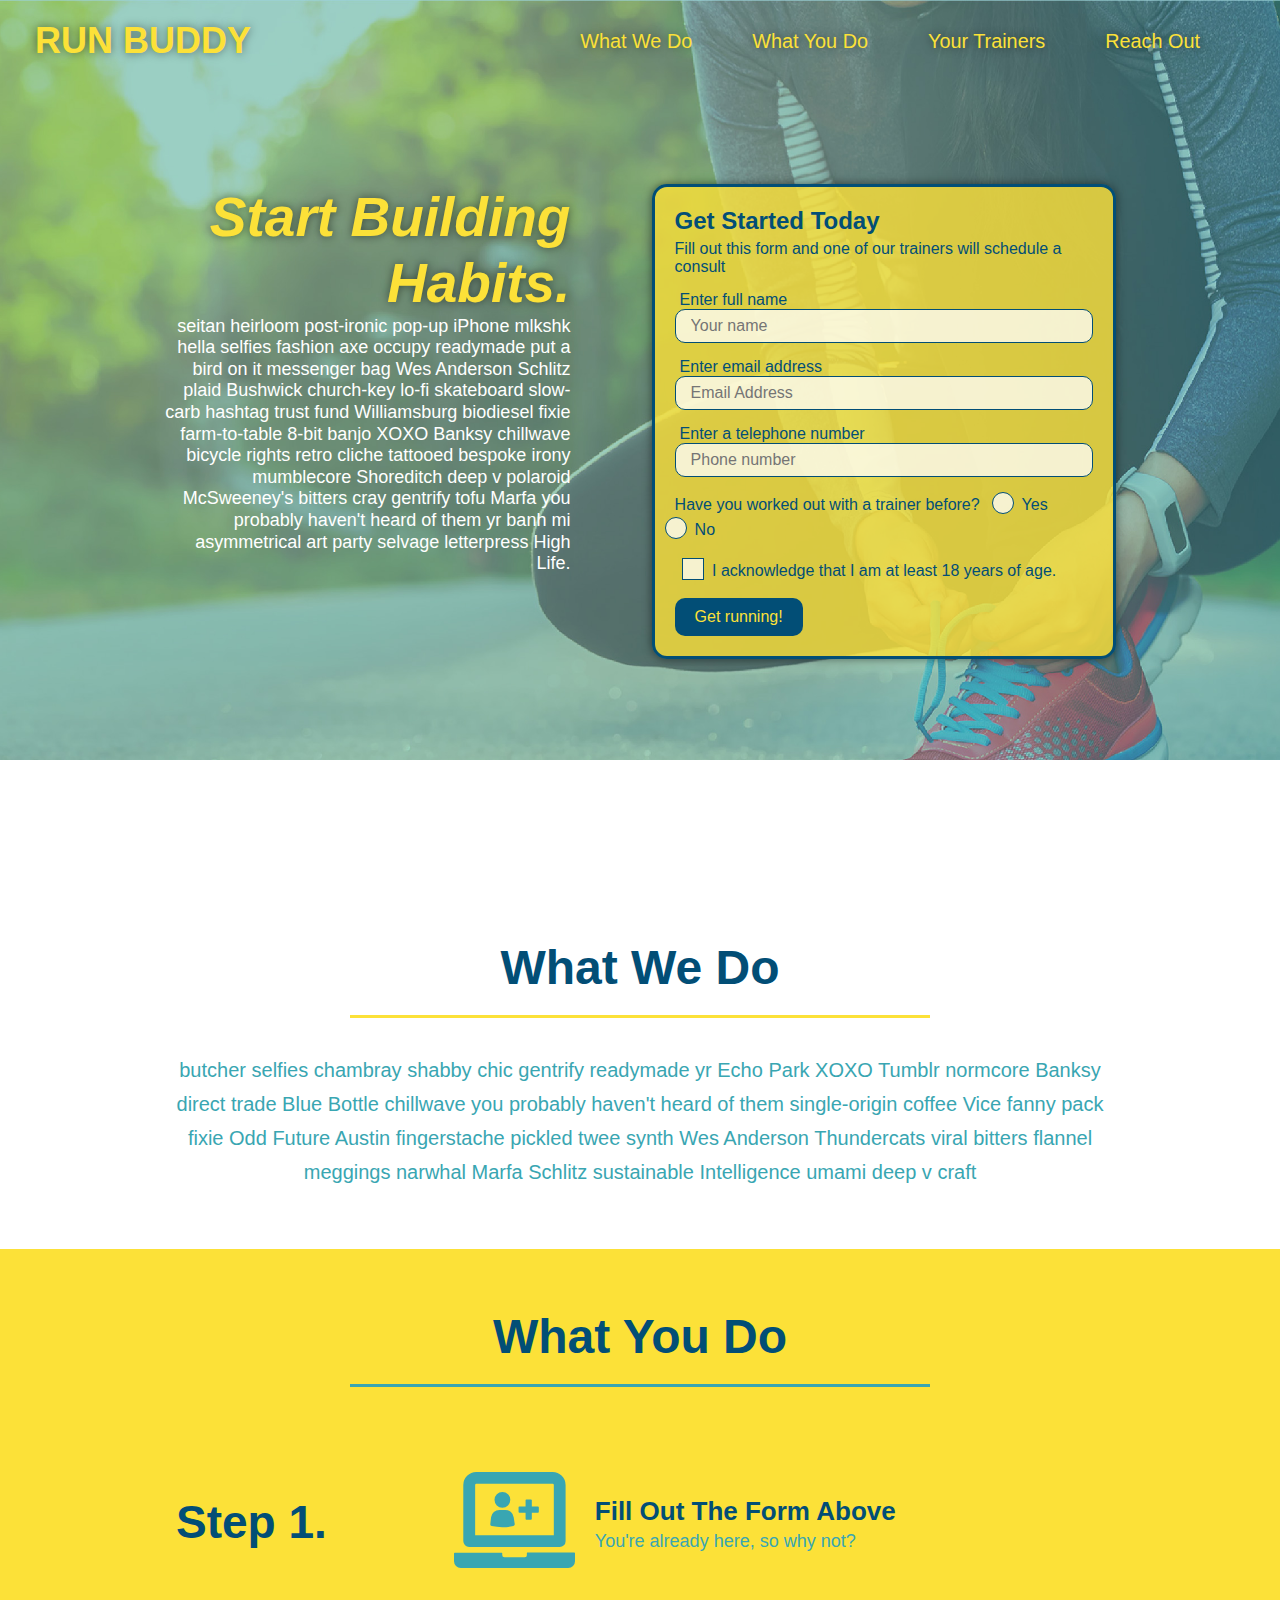
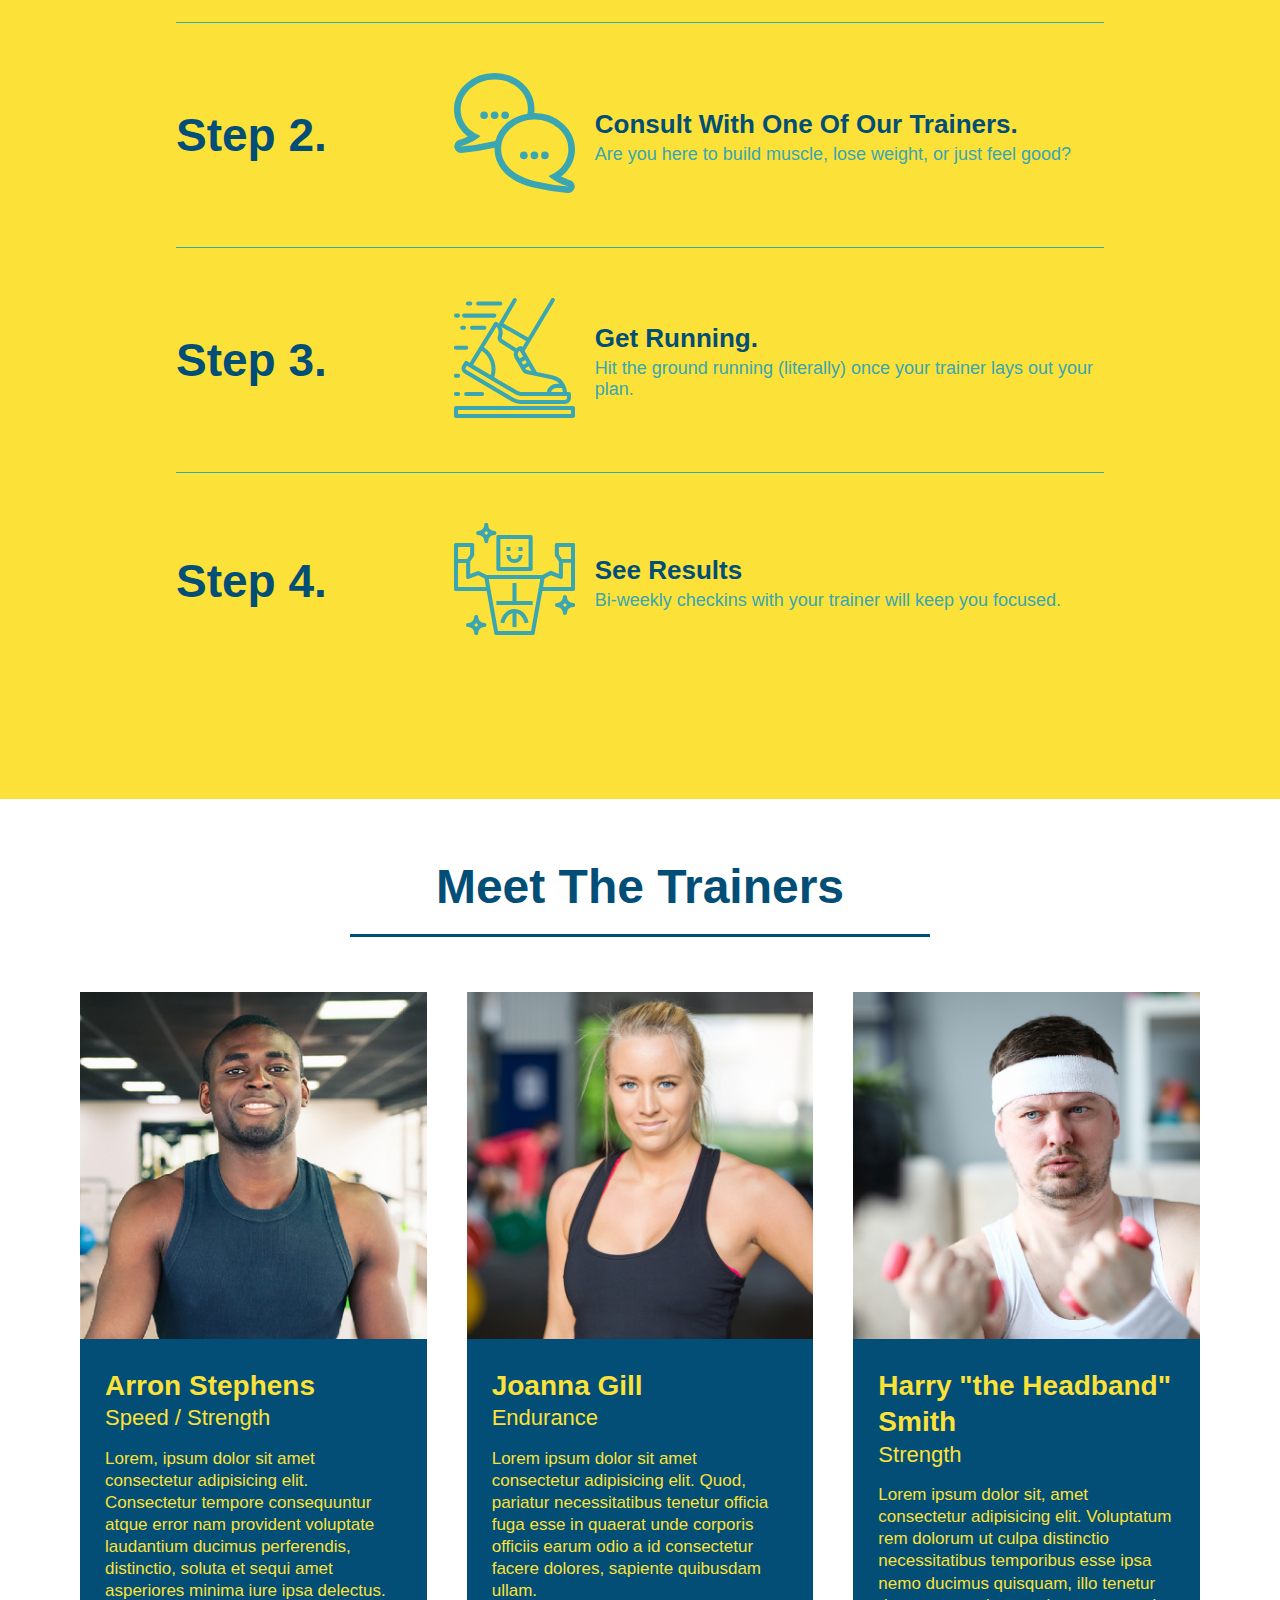
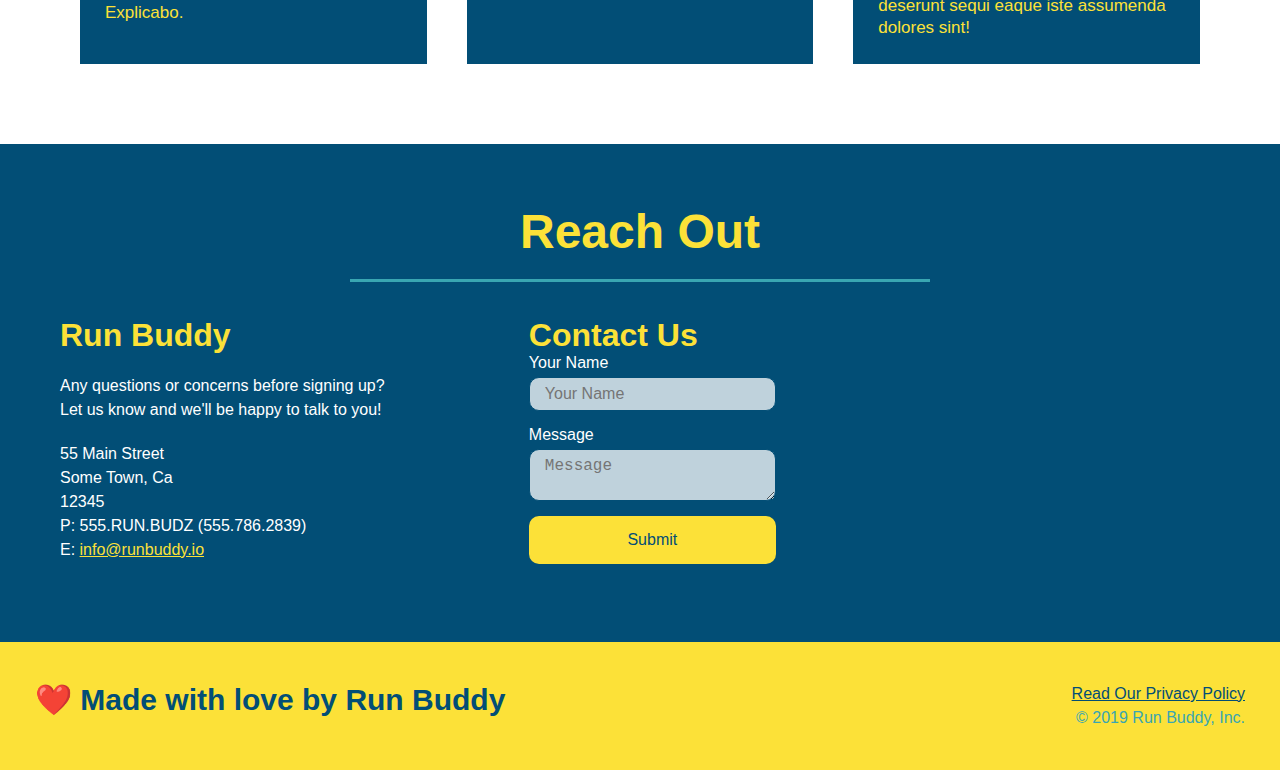
<file: index.html>
<!DOCTYPE html>
<html lang="en">
  <head>
    <meta charset="UTF-8" />
    <title>Run Buddy</title>
    <link rel="stylesheet" href="./assets/css/style.css" />
    <meta name="viewport" content="width=device-width" initial-scale="1.0" />
  </head>
  <body>
    <!-- navigation -->
    <header>
      <h1>
        <a href="index.html">RUN BUDDY</a>
      </h1>
      <nav>
        <!-- Unoredered list element -->
        <ul>
          <!-- List item element -->
          <li>
            <!-- Anchor element -->
            <a href="#what-we-do">What We Do</a>
          </li>
          <li>
            <a href="#what-you-do">What You Do</a>
          </li>
          <li>
            <a href="your-trainers">Your Trainers</a>
          </li>
          <li>
            <a href="#reach-out">Reach Out</a>
          </li>
        </ul>
      </nav>
    </header>
    <section class="hero">
      <div class="hero-cta">
        <h2>Start Building Habits.</h2>
        <p>
          seitan heirloom post-ironic pop-up iPhone mlkshk hella selfies fashion
          axe occupy readymade put a bird on it messenger bag Wes Anderson
          Schlitz plaid Bushwick church-key lo-fi skateboard slow-carb hashtag
          trust fund Williamsburg biodiesel fixie farm-to-table 8-bit banjo XOXO
          Banksy chillwave bicycle rights retro cliche tattooed bespoke irony
          mumblecore Shoreditch deep v polaroid McSweeney's bitters cray
          gentrify tofu Marfa you probably haven't heard of them yr banh mi
          asymmetrical art party selvage letterpress High Life.
        </p>
      </div>
      <div class="hero-form">
        <h3>Get Started Today</h3>
        <p>
          Fill out this form and one of our trainers will schedule a consult
        </p>
        <!-- Add form element -->
        <form>
          <label for="name">Enter full name</label>
          <input
            type="text"
            placeholder="Your name"
            name="name"
            id="name"
            class="form-input"
          />
          <label for="email">Enter email address</label>
          <input
            type="email"
            placeholder="Email Address"
            name="email"
            id="email"
            class="form-input"
          />
          <label for="phone">Enter a telephone number</label>
          <input
            type="tel"
            placeholder="Phone number"
            name="phone"
            id="phone"
            class="form-input"
          />
          <p>
            Have you worked out with a trainer before?
            <span class="radio-wrapper">
              <input type="radio" name="trainer-confirm" id="trainer-yes" />
              <label for="trainer-yes">Yes</label>
            </span>
            <span class="radio-wrapper">
              <input type="radio" name="trainer-confirm" id="trainer-no" />
              <label for="trainer-no">No</label>
            </span>
          </p>
          <p>
            <span class="checkbox-wrapper">
              <input type="checkbox" name="age-confirm" id="checkbox" />
              <label for="checkbox"
                >I acknowledge that I am at least 18 years of age.</label
              >
            </span>
          </p>
          <button type="submit">Get running!</button>
        </form>
      </div>
    </section>
    <!-- end hero -->
    <!-- hero/jumbotron -->
    <section></section>
    <!-- "what we do" section -->
    <section id="what-we-do" class="intro">
      <div class="flex-row">
        <h2 class="section-title primary-border">What We Do</h2>
      </div>
      <div class="flex-row">
        <p>
          butcher selfies chambray shabby chic gentrify readymade yr Echo Park
          XOXO Tumblr normcore Banksy direct trade Blue Bottle chillwave you
          probably haven't heard of them single-origin coffee Vice fanny pack
          fixie Odd Future Austin fingerstache pickled twee synth Wes Anderson
          Thundercats viral bitters flannel meggings narwhal Marfa Schlitz
          sustainable Intelligence umami deep v craft
        </p>
      </div>
    </section>
    <!-- "what you do" section -->
    <section id="what-you-do" class="steps">
      <div class="flex-row">
        <h2 class="section-title secondary-border">What You Do</h2>
      </div>
      <div class="step">
        <h3>Step 1.</h3>
        <div class="step-info">
          <div class="step-img">
            <img src="./assets/images/step-1.svg" alt="" />
          </div>
          <div class="step-text">
            <h4>Fill Out The Form Above</h4>
            <p>You're already here, so why not?</p>
          </div>
        </div>
      </div>
      <div class="step">
        <h3>Step 2.</h3>
        <div class="step-info">
          <div class="step-img">
            <img src="./assets/images/step-2.svg" alt="" />
          </div>
          <div class="step-text">
            <h4>Consult With One Of Our Trainers.</h4>
            <p>Are you here to build muscle, lose weight, or just feel good?</p>
          </div>
        </div>
      </div>
      <div class="step">
        <h3>Step 3.</h3>
        <div class="step-info">
          <div class="step-img">
            <img src="./assets/images/step-3.svg" alt="" />
          </div>
          <div class="step-text">
            <h4>Get Running.</h4>
            <p>
              Hit the ground running (literally) once your trainer lays out your
              plan.
            </p>
          </div>
        </div>
      </div>
      <div class="step">
        <h3>Step 4.</h3>
        <div class="step-info">
          <div class="step-img">
            <img src="./assets/images/step-4.svg" alt="" />
          </div>
          <div class="step-text">
            <h4>See Results</h4>
            <p>Bi-weekly checkins with your trainer will keep you focused.</p>
          </div>
        </div>
      </div>
    </section>
    <!-- "meet the trainers" section -->
    <section id="your-trainers">
      <div class="flex-row">
        <h2 class="section-title primary border">Meet The Trainers</h2>
      </div>
      <div class="trainers">
        <article class="trainer">
          <img
            src="./assets/images/trainer-1.jpg"
            alt="Arron Stephens in his workout clothes, ready to pump iron"
          />
          <div class="trainer-bio">
            <h3 class="trainer-name">Arron Stephens</h3>
            <h4 class="trainer-role">Speed / Strength</h4>
            <p>
              Lorem, ipsum dolor sit amet consectetur adipisicing elit.
              Consectetur tempore consequuntur atque error nam provident
              voluptate laudantium ducimus perferendis, distinctio, soluta et
              sequi amet asperiores minima iure ipsa delectus. Explicabo.
            </p>
          </div>
        </article>
        <!-- second trainer bio -->
        <article class="trainer">
          <img
            src="./assets/images/trainer-2.jpg"
            alt="Joanna Gill cooling off after a workout"
          />
          <div class="trainer-bio">
            <h3 class="trainer-name">Joanna Gill</h3>
            <h4 class="trainer-role">Endurance</h4>
            <p>
              Lorem ipsum dolor sit amet consectetur adipisicing elit. Quod,
              pariatur necessitatibus tenetur officia fuga esse in quaerat unde
              corporis officiis earum odio a id consectetur facere dolores,
              sapiente quibusdam ullam.
            </p>
          </div>
        </article>
        <!-- third trainer bio -->
        <article class="trainer">
          <img
            src="./assets/images/trainer-3.jpg"
            alt="Harry Smith wearing a headband and lifting comically small pink weight"
          />
          <div class="trainer-bio">
            <h3 class="trainer-name">Harry "the Headband" Smith</h3>
            <h4 class="trainer-role">Strength</h4>
            <p>
              Lorem ipsum dolor sit, amet consectetur adipisicing elit.
              Voluptatum rem dolorum ut culpa distinctio necessitatibus
              temporibus esse ipsa nemo ducimus quisquam, illo tenetur deserunt
              sequi eaque iste assumenda dolores sint!
            </p>
          </div>
        </article>
      </div>
    </section>
    <!-- "reach out" section -->
    <section id="reach-out" class="contact">
      <div class="flex-row">
        <h2 class="section-title secondary-border">Reach Out</h2>
      </div>
      <div class="contact-info">
        <div>
          <h3>Run Buddy</h3>
          <p>
            Any questions or concerns before signing up?
            <br />
            Let us know and we'll be happy to talk to you!
          </p>
          <address>
            55 Main Street <br />
            Some Town, Ca <br />
            12345 <br />
            P: 555.RUN.BUDZ (555.786.2839) <br />
            E: <a href="mailto:info@runbuddy.io">info@runbuddy.io</a>
          </address>
        </div>
        <div class="contact-form">
          <h3>Contact Us</h3>
          <form>
            <label for="contact-name">Your Name</label>
            <input type="text" id="contact-name" placeholder="Your Name" />

            <label for="contact-message">Message</label>
            <textarea id="contact-message" placeholder="Message"></textarea>

            <button type="submit">Submit</button>
          </form>
        </div>
        <iframe
          src="https://www.google.com/maps/embed?pb=!1m18!1m12!1m3!1d3149.4571697042666!2d-122.45955008426233!3d37.872989979741725!2m3!1f0!2f0!3f0!3m2!1i1024!2i768!4f13.1!3m3!1m2!1s0x8085847d307539ed%3A0xbd87f07ee8e05850!2s55%20Main%20St%2C%20Belvedere%20Tiburon%2C%20CA%2094920!5e0!3m2!1sen!2sus!4v1651250225196!5m2!1sen!2sus"
          style="border: 0"
          allowfullscreen=""
          loading="lazy"
        ></iframe>
      </div>
    </section>
    <!-- footer -->
    <footer>
      <h2>❤️ Made with love by Run Buddy</h2>
      <div>
        <a href="./privacy-policy.html">Read Our Privacy Policy</a><br />
        &copy; 2019 Run Buddy, Inc.
      </div>
    </footer>
  </body>
</html>
</file>
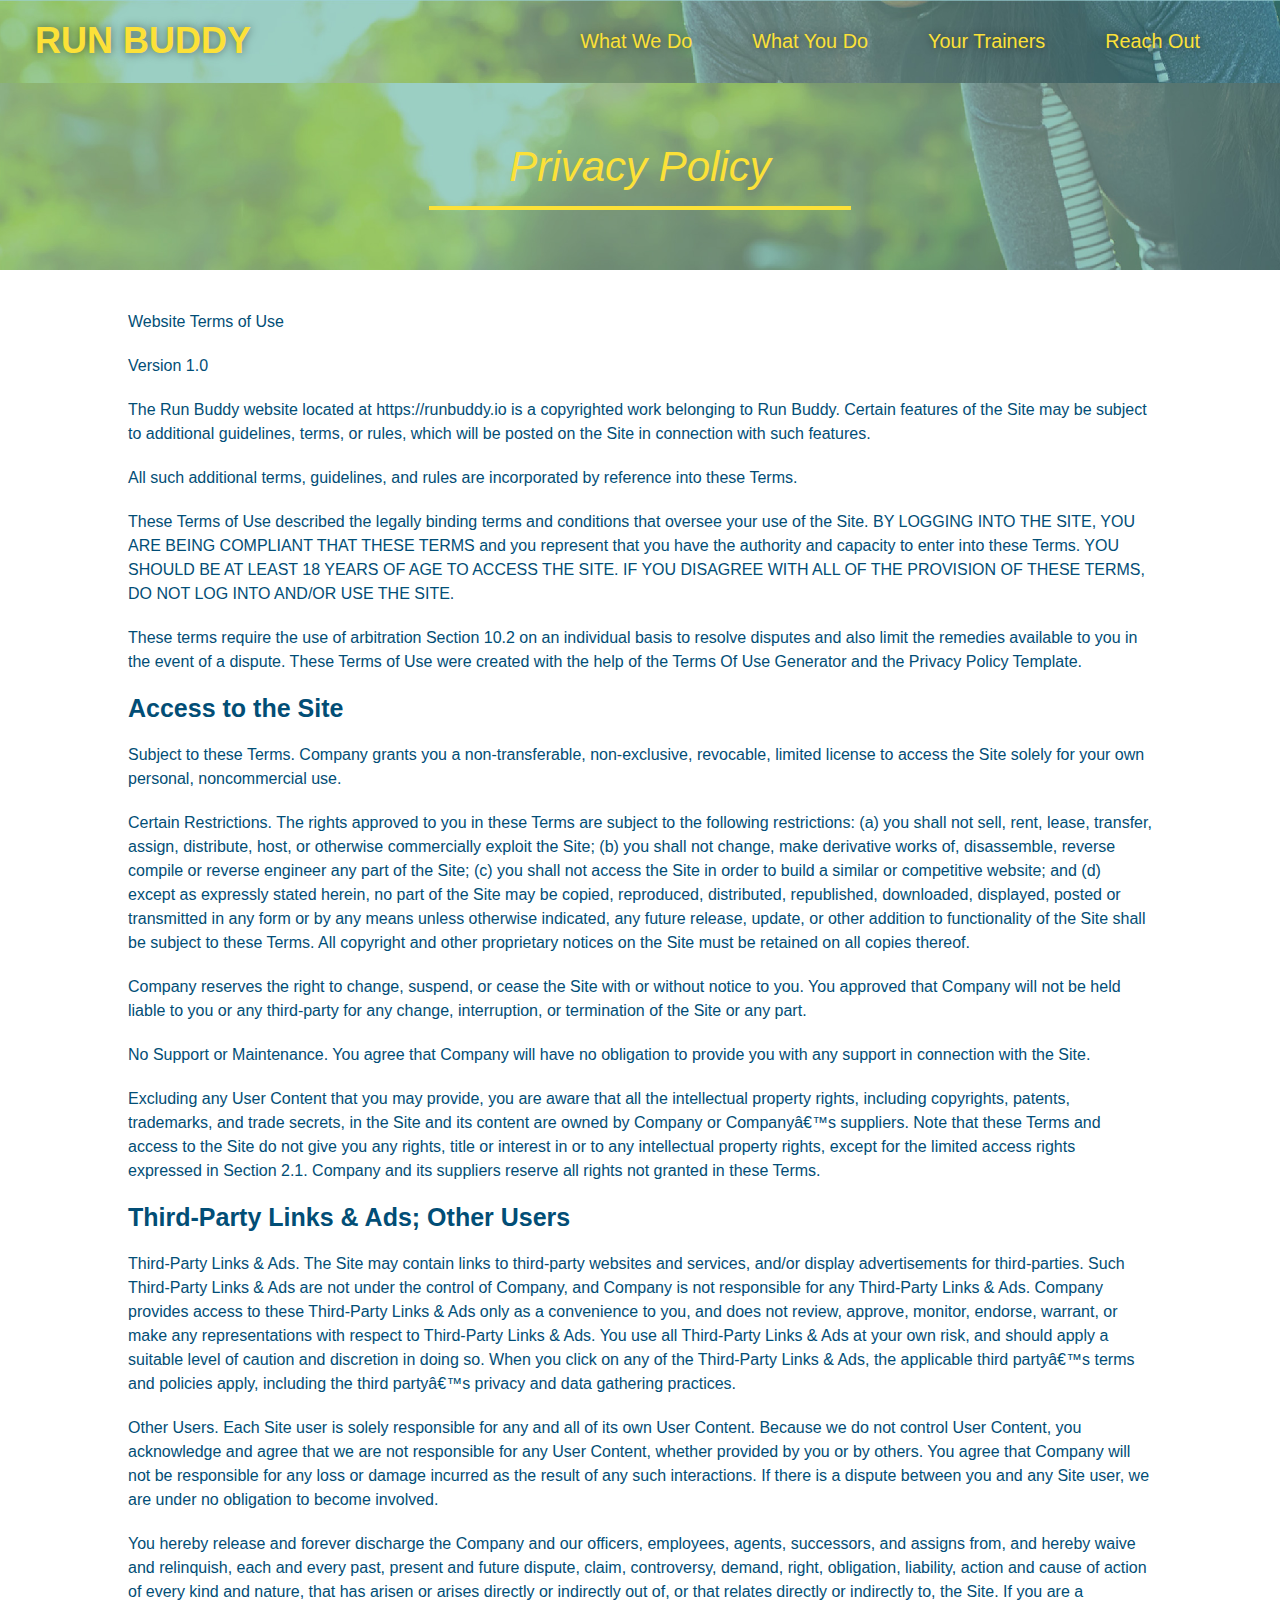
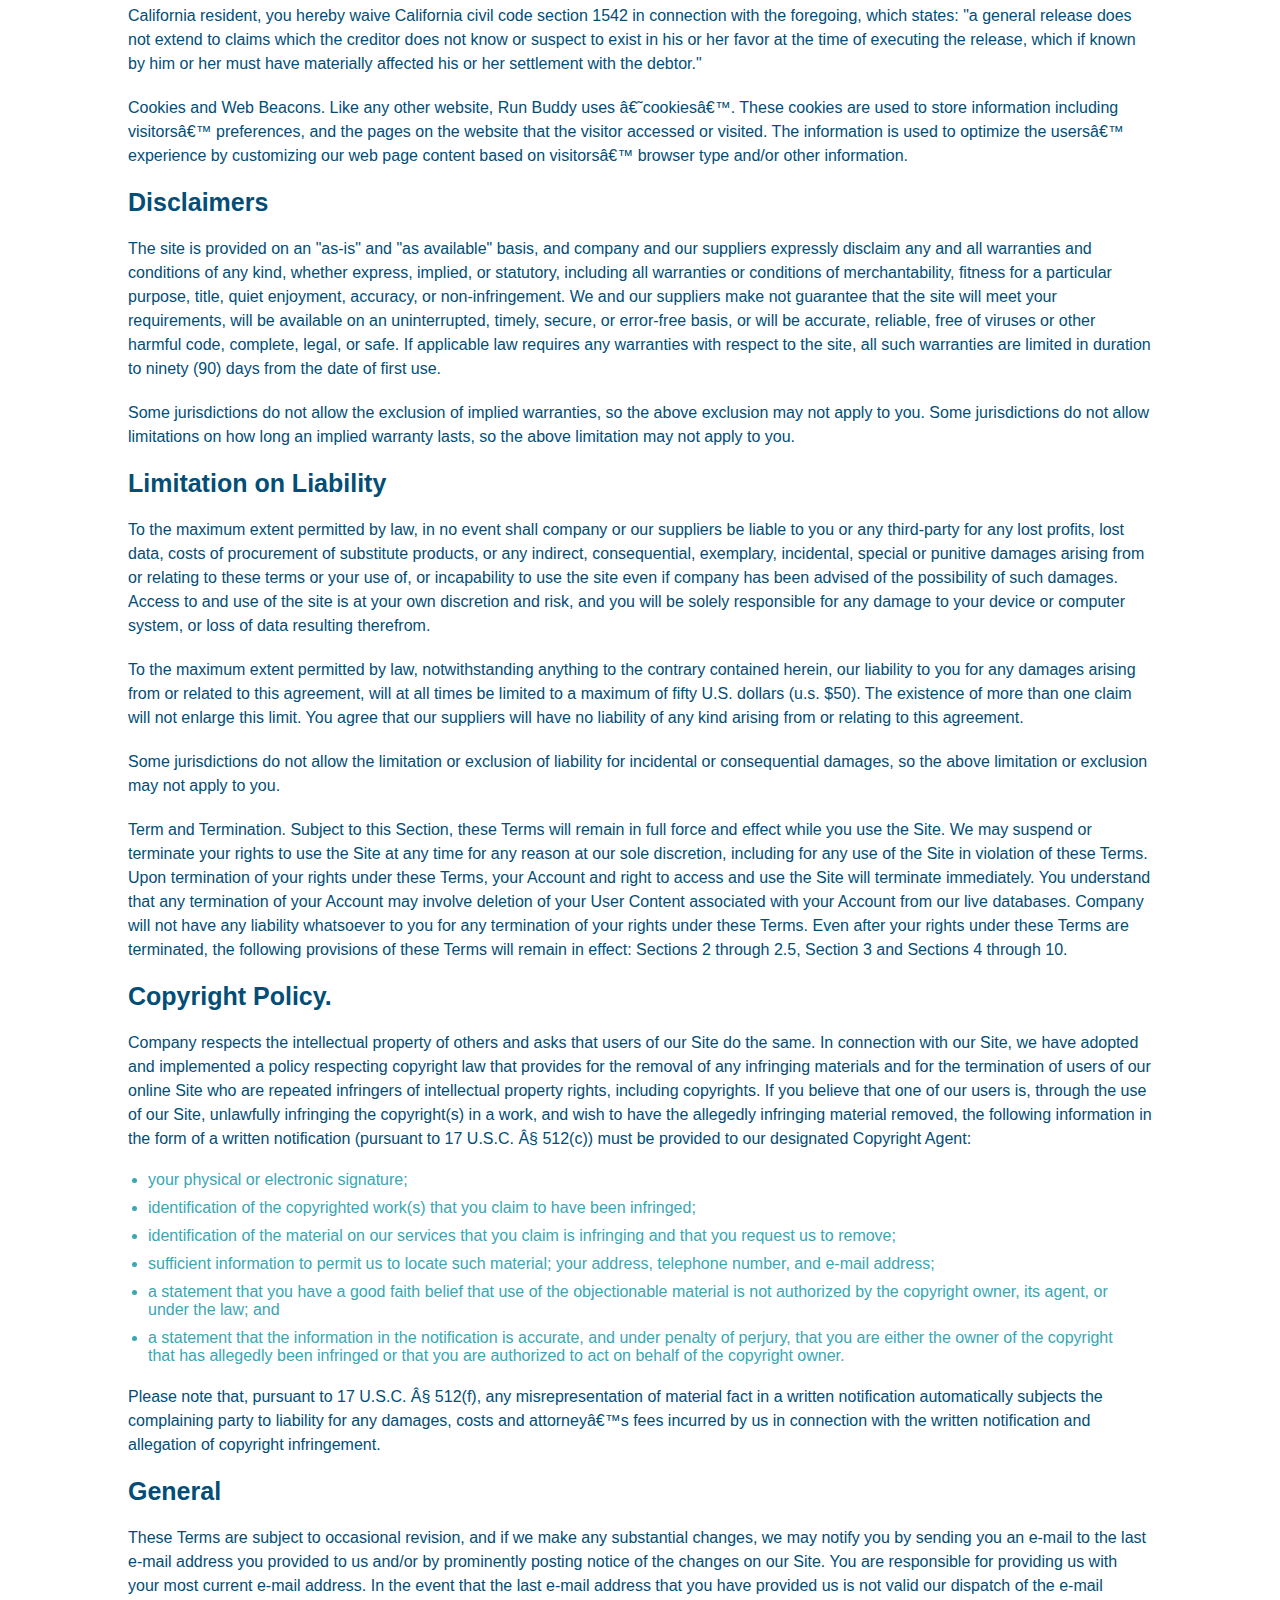
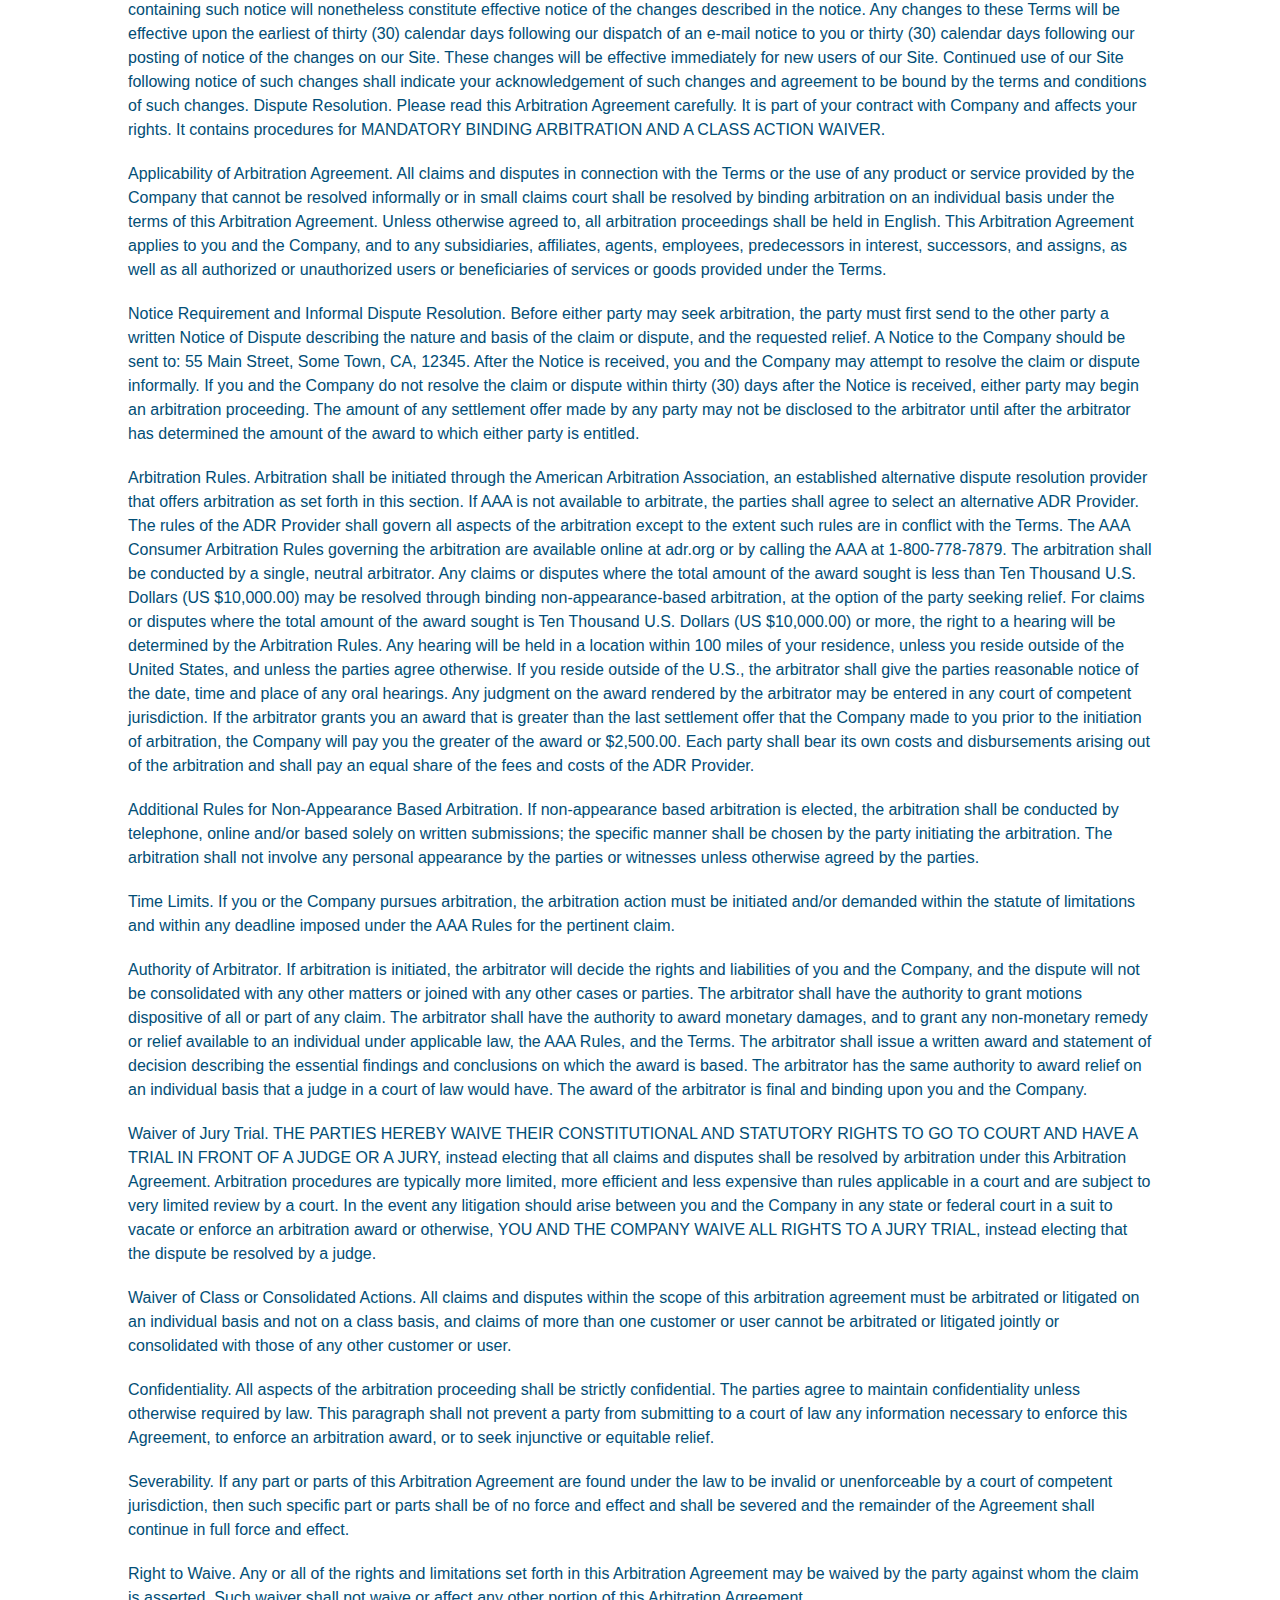
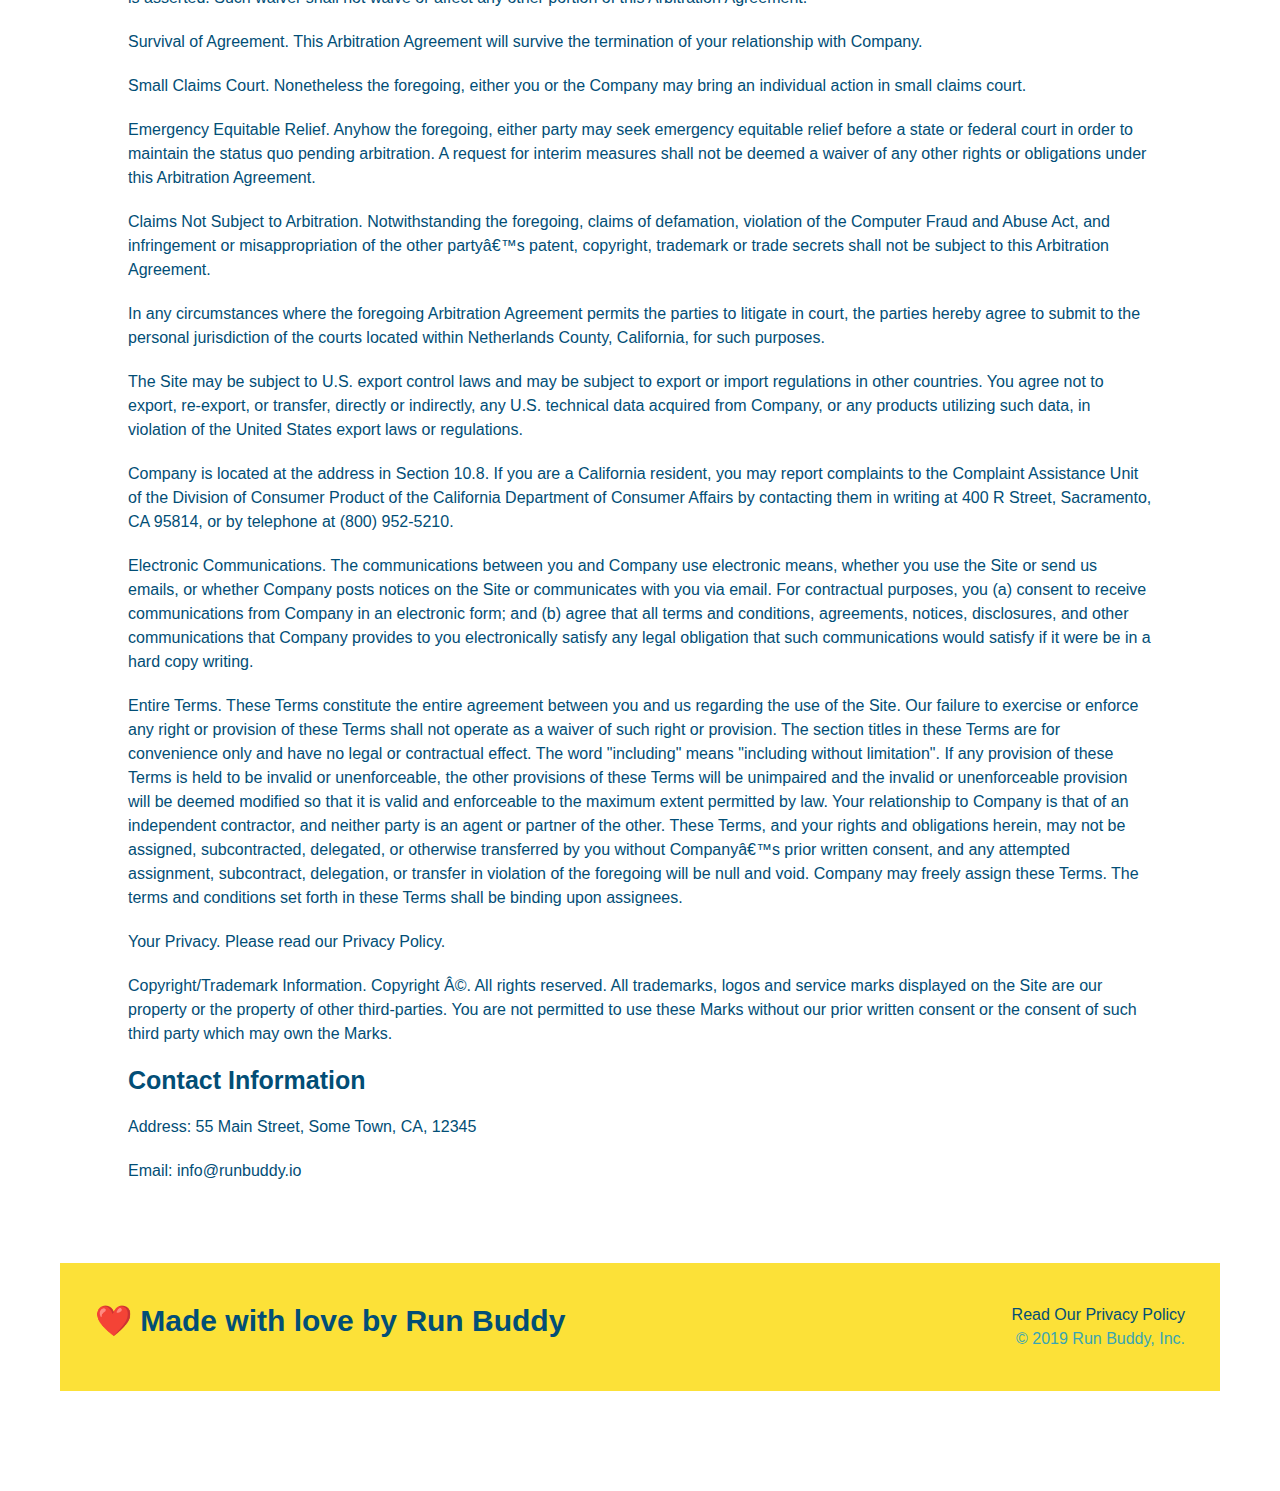
<file: privacy-policy.html>
<!DOCTYPE html>
<html lang="en">
  <head>
    <link rel="stylesheet" href="./assets/css/style.css" />
    <link rel="stylesheet" href="./assets/css/secondary-styles.css" />
    <meta charset="UTF-8" />
    <title>Privacy Policy - Run Buddy</title>
    <meta name="viewport" content="width=device-width" initial-scale="1.0" />
  </head>
  <body>
    <header>
      <h1>
        <a href="index.html">RUN BUDDY</a>
      </h1>
      <nav>
        <!-- Unoredered list element -->
        <ul>
          <!-- List item element -->
          <li>
            <!-- Anchor element -->
            <a href="./index.html#what-we-do">What We Do</a>
          </li>
          <li>
            <a href="./index.html#what-you-do">What You Do</a>
          </li>
          <li>
            <a href="./index.htmlyour-trainers">Your Trainers</a>
          </li>
          <li>
            <a href="./index.html#reach-out">Reach Out</a>
          </li>
        </ul>
      </nav>
    </header>
    <section class="hero">
      <h2 class="page-title">Privacy Policy</h2>
    </section>
    <article class="secondary-content">
      <p>Website Terms of Use</p>

      <p>Version 1.0</p>

      <p>
        The Run Buddy website located at https://runbuddy.io is a copyrighted
        work belonging to Run Buddy. Certain features of the Site may be subject
        to additional guidelines, terms, or rules, which will be posted on the
        Site in connection with such features.
      </p>

      <p>
        All such additional terms, guidelines, and rules are incorporated by
        reference into these Terms.
      </p>

      <p>
        These Terms of Use described the legally binding terms and conditions
        that oversee your use of the Site. BY LOGGING INTO THE SITE, YOU ARE
        BEING COMPLIANT THAT THESE TERMS and you represent that you have the
        authority and capacity to enter into these Terms. YOU SHOULD BE AT LEAST
        18 YEARS OF AGE TO ACCESS THE SITE. IF YOU DISAGREE WITH ALL OF THE
        PROVISION OF THESE TERMS, DO NOT LOG INTO AND/OR USE THE SITE.
      </p>

      <p>
        These terms require the use of arbitration Section 10.2 on an individual
        basis to resolve disputes and also limit the remedies available to you
        in the event of a dispute. These Terms of Use were created with the help
        of the Terms Of Use Generator and the Privacy Policy Template.
      </p>

      <h3>Access to the Site</h3>

      <p>
        Subject to these Terms. Company grants you a non-transferable,
        non-exclusive, revocable, limited license to access the Site solely for
        your own personal, noncommercial use.
      </p>

      <p>
        Certain Restrictions. The rights approved to you in these Terms are
        subject to the following restrictions: (a) you shall not sell, rent,
        lease, transfer, assign, distribute, host, or otherwise commercially
        exploit the Site; (b) you shall not change, make derivative works of,
        disassemble, reverse compile or reverse engineer any part of the Site;
        (c) you shall not access the Site in order to build a similar or
        competitive website; and (d) except as expressly stated herein, no part
        of the Site may be copied, reproduced, distributed, republished,
        downloaded, displayed, posted or transmitted in any form or by any means
        unless otherwise indicated, any future release, update, or other
        addition to functionality of the Site shall be subject to these Terms.
        All copyright and other proprietary notices on the Site must be retained
        on all copies thereof.
      </p>

      <p>
        Company reserves the right to change, suspend, or cease the Site with or
        without notice to you. You approved that Company will not be held liable
        to you or any third-party for any change, interruption, or termination
        of the Site or any part.
      </p>

      <p>
        No Support or Maintenance. You agree that Company will have no
        obligation to provide you with any support in connection with the Site.
      </p>

      <p>
        Excluding any User Content that you may provide, you are aware that all
        the intellectual property rights, including copyrights, patents,
        trademarks, and trade secrets, in the Site and its content are owned by
        Company or Companyâ€™s suppliers. Note that these Terms and access to
        the Site do not give you any rights, title or interest in or to any
        intellectual property rights, except for the limited access rights
        expressed in Section 2.1. Company and its suppliers reserve all rights
        not granted in these Terms.
      </p>

      <h3>Third-Party Links & Ads; Other Users</h3>

      <p>
        Third-Party Links & Ads. The Site may contain links to third-party
        websites and services, and/or display advertisements for third-parties.
        Such Third-Party Links & Ads are not under the control of Company, and
        Company is not responsible for any Third-Party Links & Ads. Company
        provides access to these Third-Party Links & Ads only as a convenience
        to you, and does not review, approve, monitor, endorse, warrant, or make
        any representations with respect to Third-Party Links & Ads. You use all
        Third-Party Links & Ads at your own risk, and should apply a suitable
        level of caution and discretion in doing so. When you click on any of
        the Third-Party Links & Ads, the applicable third partyâ€™s terms and
        policies apply, including the third partyâ€™s privacy and data gathering
        practices.
      </p>

      <p>
        Other Users. Each Site user is solely responsible for any and all of its
        own User Content. Because we do not control User Content, you
        acknowledge and agree that we are not responsible for any User Content,
        whether provided by you or by others. You agree that Company will not be
        responsible for any loss or damage incurred as the result of any such
        interactions. If there is a dispute between you and any Site user, we
        are under no obligation to become involved.
      </p>

      <p>
        You hereby release and forever discharge the Company and our officers,
        employees, agents, successors, and assigns from, and hereby waive and
        relinquish, each and every past, present and future dispute, claim,
        controversy, demand, right, obligation, liability, action and cause of
        action of every kind and nature, that has arisen or arises directly or
        indirectly out of, or that relates directly or indirectly to, the Site.
        If you are a California resident, you hereby waive California civil code
        section 1542 in connection with the foregoing, which states: "a general
        release does not extend to claims which the creditor does not know or
        suspect to exist in his or her favor at the time of executing the
        release, which if known by him or her must have materially affected his
        or her settlement with the debtor."
      </p>

      <p>
        Cookies and Web Beacons. Like any other website, Run Buddy uses
        â€˜cookiesâ€™. These cookies are used to store information including
        visitorsâ€™ preferences, and the pages on the website that the visitor
        accessed or visited. The information is used to optimize the usersâ€™
        experience by customizing our web page content based on visitorsâ€™
        browser type and/or other information.
      </p>

      <h3>Disclaimers</h3>

      <p>
        The site is provided on an "as-is" and "as available" basis, and company
        and our suppliers expressly disclaim any and all warranties and
        conditions of any kind, whether express, implied, or statutory,
        including all warranties or conditions of merchantability, fitness for a
        particular purpose, title, quiet enjoyment, accuracy, or
        non-infringement. We and our suppliers make not guarantee that the site
        will meet your requirements, will be available on an uninterrupted,
        timely, secure, or error-free basis, or will be accurate, reliable, free
        of viruses or other harmful code, complete, legal, or safe. If
        applicable law requires any warranties with respect to the site, all
        such warranties are limited in duration to ninety (90) days from the
        date of first use.
      </p>

      <p>
        Some jurisdictions do not allow the exclusion of implied warranties, so
        the above exclusion may not apply to you. Some jurisdictions do not
        allow limitations on how long an implied warranty lasts, so the above
        limitation may not apply to you.
      </p>

      <h3>Limitation on Liability</h3>

      <p>
        To the maximum extent permitted by law, in no event shall company or our
        suppliers be liable to you or any third-party for any lost profits, lost
        data, costs of procurement of substitute products, or any indirect,
        consequential, exemplary, incidental, special or punitive damages
        arising from or relating to these terms or your use of, or incapability
        to use the site even if company has been advised of the possibility of
        such damages. Access to and use of the site is at your own discretion
        and risk, and you will be solely responsible for any damage to your
        device or computer system, or loss of data resulting therefrom.
      </p>

      <p>
        To the maximum extent permitted by law, notwithstanding anything to the
        contrary contained herein, our liability to you for any damages arising
        from or related to this agreement, will at all times be limited to a
        maximum of fifty U.S. dollars (u.s. $50). The existence of more than one
        claim will not enlarge this limit. You agree that our suppliers will
        have no liability of any kind arising from or relating to this
        agreement.
      </p>

      <p>
        Some jurisdictions do not allow the limitation or exclusion of liability
        for incidental or consequential damages, so the above limitation or
        exclusion may not apply to you.
      </p>

      <p>
        Term and Termination. Subject to this Section, these Terms will remain
        in full force and effect while you use the Site. We may suspend or
        terminate your rights to use the Site at any time for any reason at our
        sole discretion, including for any use of the Site in violation of these
        Terms. Upon termination of your rights under these Terms, your Account
        and right to access and use the Site will terminate immediately. You
        understand that any termination of your Account may involve deletion of
        your User Content associated with your Account from our live databases.
        Company will not have any liability whatsoever to you for any
        termination of your rights under these Terms. Even after your rights
        under these Terms are terminated, the following provisions of these
        Terms will remain in effect: Sections 2 through 2.5, Section 3 and
        Sections 4 through 10.
      </p>

      <h3>Copyright Policy.</h3>

      <p>
        Company respects the intellectual property of others and asks that users
        of our Site do the same. In connection with our Site, we have adopted
        and implemented a policy respecting copyright law that provides for the
        removal of any infringing materials and for the termination of users of
        our online Site who are repeated infringers of intellectual property
        rights, including copyrights. If you believe that one of our users is,
        through the use of our Site, unlawfully infringing the copyright(s) in a
        work, and wish to have the allegedly infringing material removed, the
        following information in the form of a written notification (pursuant to
        17 U.S.C. Â§ 512(c)) must be provided to our designated Copyright Agent:
      </p>

      <ul>
        <li>your physical or electronic signature;</li>
        <li>
          identification of the copyrighted work(s) that you claim to have been
          infringed;
        </li>
        <li>
          identification of the material on our services that you claim is
          infringing and that you request us to remove;
        </li>
        <li>
          sufficient information to permit us to locate such material; your
          address, telephone number, and e-mail address;
        </li>
        <li>
          a statement that you have a good faith belief that use of the
          objectionable material is not authorized by the copyright owner, its
          agent, or under the law; and
        </li>
        <li>
          a statement that the information in the notification is accurate, and
          under penalty of perjury, that you are either the owner of the
          copyright that has allegedly been infringed or that you are authorized
          to act on behalf of the copyright owner.
        </li>
      </ul>

      <p>
        Please note that, pursuant to 17 U.S.C. Â§ 512(f), any misrepresentation
        of material fact in a written notification automatically subjects the
        complaining party to liability for any damages, costs and attorneyâ€™s
        fees incurred by us in connection with the written notification and
        allegation of copyright infringement.
      </p>

      <h3>General</h3>

      <p>
        These Terms are subject to occasional revision, and if we make any
        substantial changes, we may notify you by sending you an e-mail to the
        last e-mail address you provided to us and/or by prominently posting
        notice of the changes on our Site. You are responsible for providing us
        with your most current e-mail address. In the event that the last e-mail
        address that you have provided us is not valid our dispatch of the
        e-mail containing such notice will nonetheless constitute effective
        notice of the changes described in the notice. Any changes to these
        Terms will be effective upon the earliest of thirty (30) calendar days
        following our dispatch of an e-mail notice to you or thirty (30)
        calendar days following our posting of notice of the changes on our
        Site. These changes will be effective immediately for new users of our
        Site. Continued use of our Site following notice of such changes shall
        indicate your acknowledgement of such changes and agreement to be bound
        by the terms and conditions of such changes. Dispute Resolution. Please
        read this Arbitration Agreement carefully. It is part of your contract
        with Company and affects your rights. It contains procedures for
        MANDATORY BINDING ARBITRATION AND A CLASS ACTION WAIVER.
      </p>

      <p>
        Applicability of Arbitration Agreement. All claims and disputes in
        connection with the Terms or the use of any product or service provided
        by the Company that cannot be resolved informally or in small claims
        court shall be resolved by binding arbitration on an individual basis
        under the terms of this Arbitration Agreement. Unless otherwise agreed
        to, all arbitration proceedings shall be held in English. This
        Arbitration Agreement applies to you and the Company, and to any
        subsidiaries, affiliates, agents, employees, predecessors in interest,
        successors, and assigns, as well as all authorized or unauthorized users
        or beneficiaries of services or goods provided under the Terms.
      </p>

      <p>
        Notice Requirement and Informal Dispute Resolution. Before either party
        may seek arbitration, the party must first send to the other party a
        written Notice of Dispute describing the nature and basis of the claim
        or dispute, and the requested relief. A Notice to the Company should be
        sent to: 55 Main Street, Some Town, CA, 12345. After the Notice is
        received, you and the Company may attempt to resolve the claim or
        dispute informally. If you and the Company do not resolve the claim or
        dispute within thirty (30) days after the Notice is received, either
        party may begin an arbitration proceeding. The amount of any settlement
        offer made by any party may not be disclosed to the arbitrator until
        after the arbitrator has determined the amount of the award to which
        either party is entitled.
      </p>

      <p>
        Arbitration Rules. Arbitration shall be initiated through the American
        Arbitration Association, an established alternative dispute resolution
        provider that offers arbitration as set forth in this section. If AAA is
        not available to arbitrate, the parties shall agree to select an
        alternative ADR Provider. The rules of the ADR Provider shall govern all
        aspects of the arbitration except to the extent such rules are in
        conflict with the Terms. The AAA Consumer Arbitration Rules governing
        the arbitration are available online at adr.org or by calling the AAA at
        1-800-778-7879. The arbitration shall be conducted by a single, neutral
        arbitrator. Any claims or disputes where the total amount of the award
        sought is less than Ten Thousand U.S. Dollars (US $10,000.00) may be
        resolved through binding non-appearance-based arbitration, at the option
        of the party seeking relief. For claims or disputes where the total
        amount of the award sought is Ten Thousand U.S. Dollars (US $10,000.00)
        or more, the right to a hearing will be determined by the Arbitration
        Rules. Any hearing will be held in a location within 100 miles of your
        residence, unless you reside outside of the United States, and unless
        the parties agree otherwise. If you reside outside of the U.S., the
        arbitrator shall give the parties reasonable notice of the date, time
        and place of any oral hearings. Any judgment on the award rendered by
        the arbitrator may be entered in any court of competent jurisdiction. If
        the arbitrator grants you an award that is greater than the last
        settlement offer that the Company made to you prior to the initiation of
        arbitration, the Company will pay you the greater of the award or
        $2,500.00. Each party shall bear its own costs and disbursements arising
        out of the arbitration and shall pay an equal share of the fees and
        costs of the ADR Provider.
      </p>

      <p>
        Additional Rules for Non-Appearance Based Arbitration. If non-appearance
        based arbitration is elected, the arbitration shall be conducted by
        telephone, online and/or based solely on written submissions; the
        specific manner shall be chosen by the party initiating the arbitration.
        The arbitration shall not involve any personal appearance by the parties
        or witnesses unless otherwise agreed by the parties.
      </p>

      <p>
        Time Limits. If you or the Company pursues arbitration, the arbitration
        action must be initiated and/or demanded within the statute of
        limitations and within any deadline imposed under the AAA Rules for the
        pertinent claim.
      </p>

      <p>
        Authority of Arbitrator. If arbitration is initiated, the arbitrator
        will decide the rights and liabilities of you and the Company, and the
        dispute will not be consolidated with any other matters or joined with
        any other cases or parties. The arbitrator shall have the authority to
        grant motions dispositive of all or part of any claim. The arbitrator
        shall have the authority to award monetary damages, and to grant any
        non-monetary remedy or relief available to an individual under
        applicable law, the AAA Rules, and the Terms. The arbitrator shall issue
        a written award and statement of decision describing the essential
        findings and conclusions on which the award is based. The arbitrator has
        the same authority to award relief on an individual basis that a judge
        in a court of law would have. The award of the arbitrator is final and
        binding upon you and the Company.
      </p>

      <p>
        Waiver of Jury Trial. THE PARTIES HEREBY WAIVE THEIR CONSTITUTIONAL AND
        STATUTORY RIGHTS TO GO TO COURT AND HAVE A TRIAL IN FRONT OF A JUDGE OR
        A JURY, instead electing that all claims and disputes shall be resolved
        by arbitration under this Arbitration Agreement. Arbitration procedures
        are typically more limited, more efficient and less expensive than rules
        applicable in a court and are subject to very limited review by a court.
        In the event any litigation should arise between you and the Company in
        any state or federal court in a suit to vacate or enforce an arbitration
        award or otherwise, YOU AND THE COMPANY WAIVE ALL RIGHTS TO A JURY
        TRIAL, instead electing that the dispute be resolved by a judge.
      </p>

      <p>
        Waiver of Class or Consolidated Actions. All claims and disputes within
        the scope of this arbitration agreement must be arbitrated or litigated
        on an individual basis and not on a class basis, and claims of more than
        one customer or user cannot be arbitrated or litigated jointly or
        consolidated with those of any other customer or user.
      </p>

      <p>
        Confidentiality. All aspects of the arbitration proceeding shall be
        strictly confidential. The parties agree to maintain confidentiality
        unless otherwise required by law. This paragraph shall not prevent a
        party from submitting to a court of law any information necessary to
        enforce this Agreement, to enforce an arbitration award, or to seek
        injunctive or equitable relief.
      </p>

      <p>
        Severability. If any part or parts of this Arbitration Agreement are
        found under the law to be invalid or unenforceable by a court of
        competent jurisdiction, then such specific part or parts shall be of no
        force and effect and shall be severed and the remainder of the Agreement
        shall continue in full force and effect.
      </p>

      <p>
        Right to Waive. Any or all of the rights and limitations set forth in
        this Arbitration Agreement may be waived by the party against whom the
        claim is asserted. Such waiver shall not waive or affect any other
        portion of this Arbitration Agreement.
      </p>

      <p>
        Survival of Agreement. This Arbitration Agreement will survive the
        termination of your relationship with Company.
      </p>

      <p>
        Small Claims Court. Nonetheless the foregoing, either you or the Company
        may bring an individual action in small claims court.
      </p>

      <p>
        Emergency Equitable Relief. Anyhow the foregoing, either party may seek
        emergency equitable relief before a state or federal court in order to
        maintain the status quo pending arbitration. A request for interim
        measures shall not be deemed a waiver of any other rights or obligations
        under this Arbitration Agreement.
      </p>

      <p>
        Claims Not Subject to Arbitration. Notwithstanding the foregoing, claims
        of defamation, violation of the Computer Fraud and Abuse Act, and
        infringement or misappropriation of the other partyâ€™s patent,
        copyright, trademark or trade secrets shall not be subject to this
        Arbitration Agreement.
      </p>

      <p>
        In any circumstances where the foregoing Arbitration Agreement permits
        the parties to litigate in court, the parties hereby agree to submit to
        the personal jurisdiction of the courts located within Netherlands
        County, California, for such purposes.
      </p>

      <p>
        The Site may be subject to U.S. export control laws and may be subject
        to export or import regulations in other countries. You agree not to
        export, re-export, or transfer, directly or indirectly, any U.S.
        technical data acquired from Company, or any products utilizing such
        data, in violation of the United States export laws or regulations.
      </p>

      <p>
        Company is located at the address in Section 10.8. If you are a
        California resident, you may report complaints to the Complaint
        Assistance Unit of the Division of Consumer Product of the California
        Department of Consumer Affairs by contacting them in writing at 400 R
        Street, Sacramento, CA 95814, or by telephone at (800) 952-5210.
      </p>

      <p>
        Electronic Communications. The communications between you and Company
        use electronic means, whether you use the Site or send us emails, or
        whether Company posts notices on the Site or communicates with you via
        email. For contractual purposes, you (a) consent to receive
        communications from Company in an electronic form; and (b) agree that
        all terms and conditions, agreements, notices, disclosures, and other
        communications that Company provides to you electronically satisfy any
        legal obligation that such communications would satisfy if it were be in
        a hard copy writing.
      </p>

      <p>
        Entire Terms. These Terms constitute the entire agreement between you
        and us regarding the use of the Site. Our failure to exercise or enforce
        any right or provision of these Terms shall not operate as a waiver of
        such right or provision. The section titles in these Terms are for
        convenience only and have no legal or contractual effect. The word
        "including" means "including without limitation". If any provision of
        these Terms is held to be invalid or unenforceable, the other provisions
        of these Terms will be unimpaired and the invalid or unenforceable
        provision will be deemed modified so that it is valid and enforceable to
        the maximum extent permitted by law. Your relationship to Company is
        that of an independent contractor, and neither party is an agent or
        partner of the other. These Terms, and your rights and obligations
        herein, may not be assigned, subcontracted, delegated, or otherwise
        transferred by you without Companyâ€™s prior written consent, and any
        attempted assignment, subcontract, delegation, or transfer in violation
        of the foregoing will be null and void. Company may freely assign these
        Terms. The terms and conditions set forth in these Terms shall be
        binding upon assignees.
      </p>

      <p>Your Privacy. Please read our Privacy Policy.</p>

      <p>
        Copyright/Trademark Information. Copyright Â©. All rights reserved. All
        trademarks, logos and service marks displayed on the Site are our
        property or the property of other third-parties. You are not permitted
        to use these Marks without our prior written consent or the consent of
        such third party which may own the Marks.
      </p>

      <h3>Contact Information</h3>

      <p>Address: 55 Main Street, Some Town, CA, 12345</p>

      <p>Email: info@runbuddy.io</p>
    </article>
    <section class="hero">
      <footer>
        <h2>❤️ Made with love by Run Buddy</h2>
        <div>
          <a>Read Our Privacy Policy</a><br />
          &copy; 2019 Run Buddy, Inc.
        </div>
      </footer>
    </section>
  </body>
</html>
</file>
<file: assets/css/style.css>
:root {
  --primary-color: #fce138;
  --secondary-color: #024e76;
  --tertiary-color: #39a6b2;
}

* {
  margin: 0;
  padding: 0;
  box-sizing: border-box;
}

body {
  /* more on this crazy alphanumerical value in a minute! */
  color: var(--tertiary-color);
  font-family: Helvetica, Arial, sans-serif;
}
/* apply styles to <header> */
header {
  padding: 20px 35px;
  background-color: var(--tertiary-color);
  display: flex;
  justify-content: space-between;
  flex-wrap: wrap;
  position: -webkit-sticky;
  position: sticky;
  top: 0;
  background-image: url("../images/hero-bg.jpeg");
  background-size: cover;
  background-attachment: fixed;
  background-position: 80%;
  z-index: 9999;
}

header h1 {
  font-weight: bold;
  font-size: 36px;
  color: var(--primary-color);
  margin: 0;
  text-shadow: 0 0 10px rgba(0, 0, 0, 0.5);
}

header a {
  color: var(--primary-color);
  text-decoration: none;
}

header nav {
  padding: 10px 15px;
}

header nav ul {
  display: flex;
  flex-wrap: wrap;
  justify-content: space-between;
  align-items: center;
  list-style: none;
  text-shadow: 0 0 10px rgba(0, 0, 0, 0.5);
}

header nav ul li a {
  margin: 0 30px;
  font-weight: lighter;
  font-size: 1.55vw;
  text-shadow: 0 0 10px rgba(0, 0, 0, 0.5);
}

header nav ul li a:hover {
  background: var(--primary-color);
  color: var(--secondary-color);
  border-radius: 15px;
  text-shadow: none;
}

footer {
  background: var(--primary-color);
  width: 100%;
  padding: 40px 35px;
  display: flex;
  justify-content: space-between;
  flex-wrap: wrap;
}

footer h2 {
  color: var(--secondary-color);
  font-size: 30px;
  margin: 0;
}

footer div {
  line-height: 1.5;
  text-align: right;
}

footer a {
  color: var(--secondary-color);
}

section {
  padding: 60px;
}

/* Hero Style Start */
.hero {
  background-image: url("../images/hero-bg.jpeg");
  background-size: cover;
  background-attachment: fixed;
  background-position: 80%;
  display: flex;
  justify-content: center;
  flex-wrap: wrap;
  align-items: flex-start;
}
/* Hero Style End */

.hero-form {
  background-color: rgba(252, 225, 56, 0.8);
  padding: 20px;
  color: var(--secondary-color);
  border: solid 3px var(--secondary-color);
  width: 40%;
  margin: 3.5%;
  box-shadow: 0 0 10px rgba(0, 0, 0, 0.5);
  border-radius: 15px;
}

.hero-form h3 {
  font-size: 24px;
  margin: 0px;
}

.hero-form p {
  margin: 5px 0 15px 0;
}

.form-input {
  border: 1px solid var(--secondary-color);
  display: block;
  padding: 7px 15px;
  font-size: 16px;
  color: var(--secondary-color);
  width: 100%;
  margin-bottom: 15px;
  border-radius: 10px;
  background-color: rgba(255,255,255, 0.75);
}

.form-input:focus {
  background-color: rgba(255,255,255, 1);
  outline: none;
}

.hero-form label {
  margin: 0 5px;
}

.hero-form button {
  color: var(--primary-color);
  background-color: var(--secondary-color);
  border: none;
  padding: 10px 20px;
  font-size: 16px;
  border-radius: 10px;
}

.hero-form button:hover {
  background-color: var(--tertiary-color);  
}
/* HERO STYLES END */

.intro p {
  line-height: 1.7;
  color: var(--tertiary-color);
  width: 80%;
  font-size: 20px;
  margin: 0 auto;
  text-align: center;
}

.steps {
  background: var(--primary-color);
}

.section-title {
  font-size: 48px;
  color: var(--secondary-color);
  border-bottom: 3px solid;
  padding-bottom: 20px;
  text-align: center;
  margin: 0 auto 35px auto;
  width: 50%;
}

.primary-border {
  border-color: var(--primary-color);
}

.secondary-border {
  border-color: var(--tertiary-color);
}

.step h3 {
  color: var(--secondary-color);
  font-size: 46px;
  flex: 1 30%;
}

.step-text p {
  color: var(--tertiary-color);
  font-size: 18px;
}

.trainers {
  width: 100%;
  margin: 0 auto;
  display: flex;
  flex-wrap: wrap;
  justify-content: space-around;
}

.trainer {
  margin: 20px;
  background: var(--secondary-color);
  color: var(--primary-color);
  flex: 1;
}

.trainer img {
  width: 100%;
}

.trainer-bio {
  padding: 25px;
  line-height: 1.3;
}

.text-left {
  text-align: left;
}

.text-right {
  text-align: right;
}

.trainer-bio h3 {
  font-size: 28px;
}

.trainer-bio h4 {
  font-weight: lighter;
  font-size: 22px;
  margin-bottom: 15px;
}

.trainer-bio p {
  font-size: 17px;
}

/* REACH OUT STYLES START */
.contact {
  background: var(--secondary-color);
}

.contact h2 {
  color: var(--primary-color);
}

.contact-info div {
  color: white;
}

.contact-info h3 {
  color: var(--primary-color);
  font-size: 32px;
}

.contact-info p,
.contact-info address {
  margin: 20px 0;
  line-height: 1.5;
  font-size: 16px;
  font-style: normal;
}

.contact-info a {
  color: var(--primary-color);
}
/* REACH OUT STYLES END */

.hero-cta {
  width: 35%;
  text-align: right;
  margin: 3.5%;
  color: #fff;
  font-size: 18px;
  line-height: 1.2;
}

.hero-cta h2 {
  font-style: italic;
  font-size: 55px;
  color: var(--primary-color);
  text-shadow: 0 0 10px rgba(0, 0, 0, 0.5);
}

.flex-row {
  display: flex;
}

.step-text h4 {
  font-size: 26px;
  line-height: 1.5;
  color: var(--secondary-color);
}

.step {
  margin: 50px auto;
  padding-bottom: 50px;
  width: 80%;
  display: flex;
  flex-wrap: wrap;
  align-items: center;
  justify-content: space-between;
}

.step:not(:last-child) {
  border-bottom: 1px solid var(--tertiary-color);
}

.step-info {
  flex: 2 70%;
  display: flex;
  flex-wrap: wrap;
  align-items: center;
}

.step-img {
  flex: 1 12%;
  margin-right: 20px;
}

.step-text {
  flex: 12;
}

.step-img img {
  max-width: 100%;
}

.contact-info {
  display: flex;
  justify-content: space-between;
  flex-wrap: wrap;
}

.contact-form input, .contact-form textarea {
  border: 1px solid var(--secondary-color);
  display: block;
  padding: 7px 15px;
  font-size: 16px;
  color: var(--secondary-color);
  width: 100%;
  margin-bottom: 15px;
  margin-top: 5px;
  border-radius: 10px;
  background-color: rgba(255,255,255, 0.75);
}

.contact-form input:focus, .contact-form textarea:focus {
  background-color: rgba(255,255,255, 1);
  outline: none;
}

.contact-form button {
  width: 100%;
  border: none;
  background: var(--primary-color);
  color: var(--secondary-color);
  text-align: center;
  padding: 15px 0;
  font-size: 16px;
  border-radius: 10px;
}

.contact-form button:hover {
  color: var(--primary-color);
  background: var(--tertiary-color);
}

.checkbox-wrapper input, .radio-wrapper input {
  opacity: 0;
}

.checkbox-wrapper label, .radio-wrapper label {
  position: relative;
  left: 10px;
  margin: 10px;
  line-height: 1.6;
}

.checkbox-wrapper label::before, .radio-wrapper label::before {
  content: "";
  height: 20px;
  width: 20px;
  background: rgba(255, 255, 255, 0.75);  
  border: 1px solid var(--secondary-color);  
  position: absolute;
  top: -4px;
  left: -30px;
}

.radio-wrapper label::before {
  border-radius: 50%;
}

.radio-wrapper label::after {
  content: "";
  width: 20px;
  height: 20px;
  border-radius: 50%;
  background: var(--secondary-color);
  position: absolute;
  left: -29px;
  top: -3px;
}

.checkbox-wrapper label::after {
  content: "";
  height: 6px;
  width: 14px;
  border-left: 2px solid var(--secondary-color);
  border-bottom: 2px solid var(--secondary-color);
  position: absolute;
  left: -26px;
  top: 1px;
  transform: rotate(-58deg);
}

.checkbox-wrapper input + label::after, 
.radio-wrapper input + label::after {
  content: none;
}

.checkbox-wrapper input:checked + label::after, 
.radio-wrapper input:checked + label::after {
  content: "";
}

@media screen and (max-width=980px) {
  header {
    padding-bottom: 0;
    justify-content: center;
    position: relative;
  }

  header h1 {
    width: 100%;
    text-align: center;
    text-shadow: 0 0 10px rgba(0, 0, 0, 0.5);
  }

  header nav ul {
    margin-top: 20px;
    width: 100%;
    justify-content: center;
  }

  header nav ul li a {
    font-size: 20px;
    text-shadow: 0 0 10px rgba(0, 0, 0, 0.5);
  }

  footer h2, footer div {
    text-align: center;
    width: 100%;
  }

  .hero-cta, .hero-form {
    width: 100%;
  }

  .hero-cta {
    text-align: center;
  }

  .section-title {
    width: 80%;
  }

  .trainer {
    flex: 0 70%;
  }

  .contact-info iframe {
    flex: 1 100%;
  }
}

@media screen and (max-width: 768px) {

  section {
    padding: 30px 15px;
  }

  .steps h3 {
    flex: 1 100%;
    text-align: center;
  }

  .step-info {
    flex: 2 100%;
    text-align: center;
    justify-content: center;
  }

  .steps-img {
    flex: 0 32%;
    margin-right: 0;
    margin-top: 15px;
    margin-bottom: 15px;
  }

  .step-text {
    flex: 100%;
  }
}

@media screen and (max-width: 575px) {

  .hero-form button {
    width: 100%;
  }

  .section-title {
    width: 95%;
  }

  .intro p {
    width: 100%;
  }

  .trainer {
    flex: 0 100%;
  }

  .contact-info {
    text-align: center;
  }

  .contact-info > * {
    flex: 0 100%;
  }

  .contact-form {
    order: 3;
  }
}
</file>
<file: assets/css/secondary-styles.css>
.hero {
  background-position: bottom;
  height: auto;
  text-align: center;
  margin-bottom: 40px;
}

.page-title {
  color: #fce138;
  display: inline-block;
  border-bottom: 4px solid;
  padding: 0 80px 15px 80px;
  font-weight: normal;
  font-size: 42px;
  font-style: italic;
}

.secondary-content {
  width: 80%;
  margin: 0 auto;
  color: #024e76;
}

.secondary-content h3 {
  font-size: 25px;
  margin: 20px 0;
}

.secondary-content p {
  font-size: 16px;
  line-height: 1.5;
  margin: 20px 0;
}

.secondary-content ul {
  margin: 15px 20px;
}

.secondary-content li {
  color: #39a6b2;
  margin: 10px 0;
}
</file>
